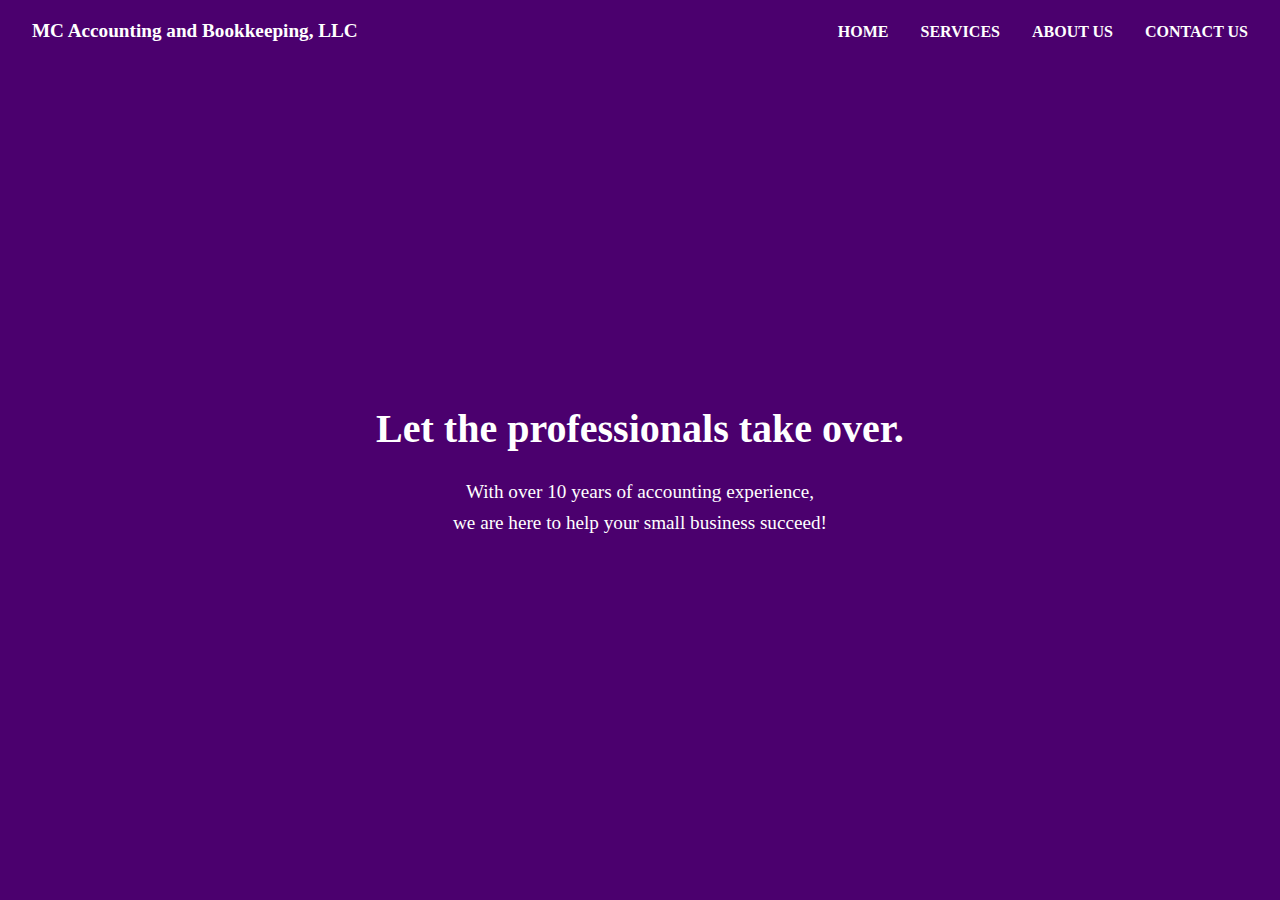
<file: index_ai.html>
<!DOCTYPE html>
<html lang="en">
<head>
  <meta charset="UTF-8">
  <meta name="viewport" content="width=device-width, initial-scale=1.0">
  <title>MC Accounting and Bookkeeping, LLC</title>
  <style>
    /* Reset */
    * {
      margin: 0;
      padding: 0;
      box-sizing: border-box;
    }

    body {
      font-family: Georgia, serif;
      background-color: #4B006E; /* Purple background */
      color: white;
      line-height: 1.6;
      overflow-x: hidden;
    }

    /* Navbar */
    header {
      display: flex;
      justify-content: space-between;
      align-items: center;
      padding: 1rem 2rem;
      background: #4B006E;
      position: sticky;
      top: 0;
      z-index: 1000;
    }

    .logo {
      font-weight: bold;
      font-size: 1.2rem;
    }

    nav ul {
      list-style: none;
      display: flex;
      gap: 2rem;
    }

    nav ul li a {
      text-decoration: none;
      color: white;
      font-weight: bold;
      transition: color 0.3s ease;
    }

    nav ul li a:hover {
      color: #ddd;
    }

    /* Hamburger */
    .hamburger {
      display: none;
      flex-direction: column;
      cursor: pointer;
      gap: 5px;
      z-index: 1101;
    }

    .hamburger span {
      width: 25px;
      height: 3px;
      background: white;
      border-radius: 2px;
      transition: all 0.3s ease;
    }

    /* Animate Hamburger to X */
    .hamburger.open span:nth-child(1) {
      transform: rotate(45deg) translate(5px, 5px);
    }
    .hamburger.open span:nth-child(2) {
      opacity: 0;
    }
    .hamburger.open span:nth-child(3) {
      transform: rotate(-45deg) translate(6px, -6px);
    }

    /* Mobile Menu (slide in) */
    .mobile-nav {
      position: fixed;
      top: 0;
      right: -250px; /* hidden off screen */
      width: 250px;
      height: 100%;
      background: #36004E;
      display: flex;
      flex-direction: column;
      padding: 2rem 1rem;
      transition: right 0.3s ease;
      z-index: 1100;
    }

    .mobile-nav.active {
      right: 0;
    }

    .mobile-nav a {
      text-decoration: none;
      color: white;
      padding: 1rem 0;
      font-weight: bold;
      font-size: 1.1rem;
    }

    .mobile-nav a:hover {
      color: #ddd;
    }

    /* Overlay */
    .overlay {
      position: fixed;
      top: 0;
      left: 0;
      width: 100%;
      height: 100%;
      background: rgba(0, 0, 0, 0.5);
      opacity: 0;
      pointer-events: none;
      transition: opacity 0.3s ease;
      z-index: 1099;
    }

    .overlay.active {
      opacity: 1;
      pointer-events: all;
    }

    /* Hero section */
    .hero {
      min-height: 90vh;
      display: flex;
      flex-direction: column;
      justify-content: center;
      align-items: center;
      text-align: center;
      padding: 2rem;
    }

    .hero h1 {
      font-size: 2.5rem;
      margin-bottom: 1rem;
    }

    .hero p {
      font-size: 1.2rem;
    }

    /* Responsive */
    @media (max-width: 768px) {
      nav ul {
        display: none;
      }
      .hamburger {
        display: flex;
      }
      .hero h1 {
        font-size: 2rem;
      }
      .hero p {
        font-size: 1rem;
      }
    }
  </style>
</head>
<body>

  <header>
    <div class="logo">MC Accounting and Bookkeeping, LLC</div>
    <nav>
      <ul>
        <li><a href="#">HOME</a></li>
        <li><a href="#">SERVICES</a></li>
        <li><a href="#">ABOUT US</a></li>
        <li><a href="#">CONTACT US</a></li>
      </ul>
    </nav>

    <!-- Hamburger Icon -->
    <div class="hamburger" id="hamburger" onclick="toggleMenu()">
      <span></span>
      <span></span>
      <span></span>
    </div>

    <!-- Mobile Nav -->
    <div class="mobile-nav" id="mobileMenu">
      <a href="#">HOME</a>
      <a href="#">SERVICES</a>
      <a href="#">ABOUT US</a>
      <a href="#">CONTACT US</a>
    </div>
  </header>

  <!-- Overlay -->
  <div class="overlay" id="overlay" onclick="toggleMenu()"></div>

  <section class="hero">
    <h1>Let the professionals take over.</h1>
    <p>With over 10 years of accounting experience,<br>
       we are here to help your small business succeed!</p>
  </section>

  <script>
    function toggleMenu() {
      document.getElementById("mobileMenu").classList.toggle("active");
      document.getElementById("hamburger").classList.toggle("open");
      document.getElementById("overlay").classList.toggle("active");
    }
  </script>

</body>
</html>
</file>
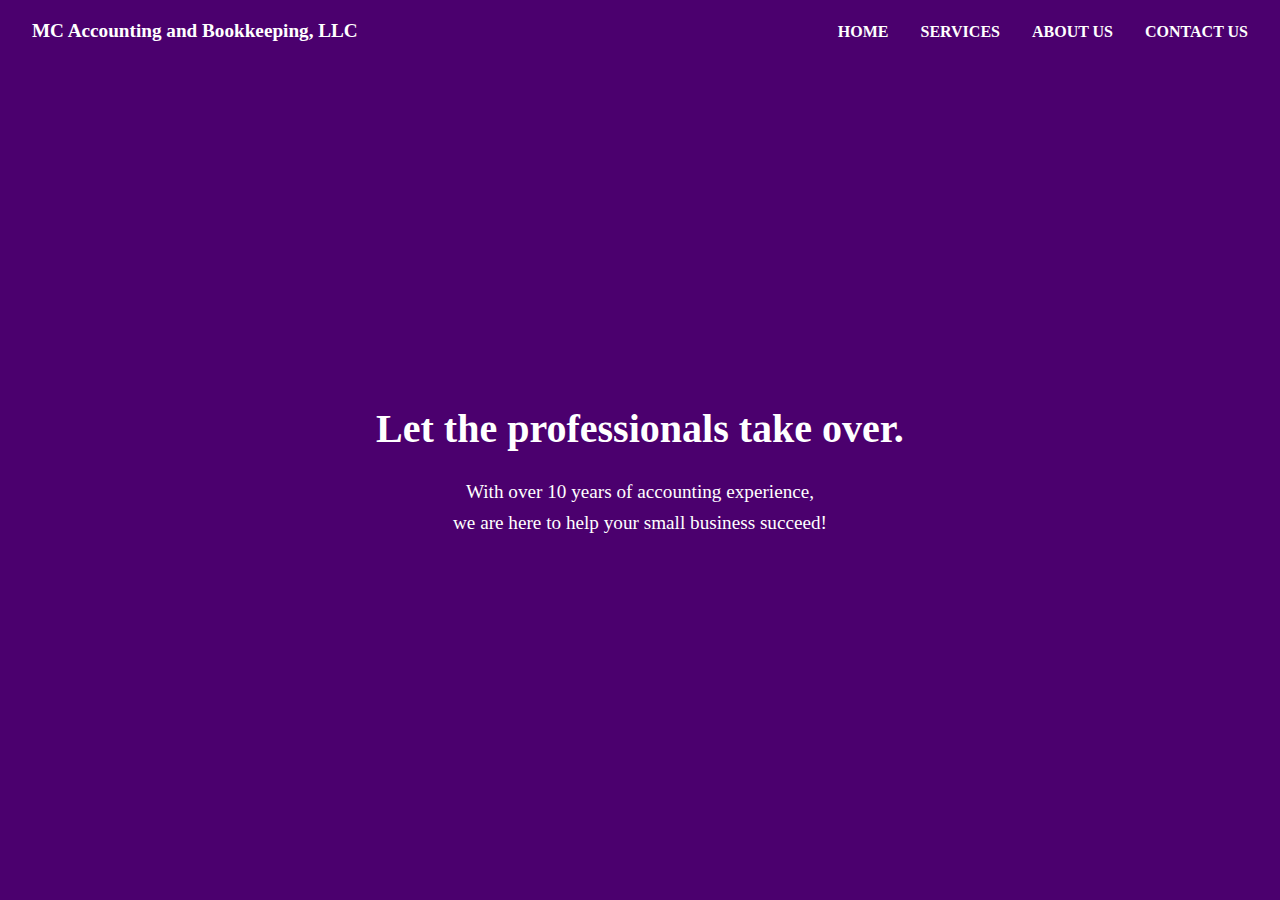
<file: index_ai2.html>
<!DOCTYPE html>
<html lang="en">
<head>
  <meta charset="UTF-8">
  <meta name="viewport" content="width=device-width, initial-scale=1.0">
  <title>MC Accounting and Bookkeeping, LLC</title>
  <style>
    /* Reset */
    * {
      margin: 0;
      padding: 0;
      box-sizing: border-box;
    }

    body {
      font-family: Georgia, serif;
      background-color: #4B006E; /* Purple background */
      color: white;
      line-height: 1.6;
      overflow-x: hidden;
    }

    /* Navbar */
    header {
      display: flex;
      justify-content: space-between;
      align-items: center;
      padding: 1rem 2rem;
      background: #4B006E;
      position: sticky;
      top: 0;
      z-index: 1000;
    }

    .logo {
      font-weight: bold;
      font-size: 1.2rem;
    }

    nav ul {
      list-style: none;
      display: flex;
      gap: 2rem;
    }

    nav ul li a {
      text-decoration: none;
      color: white;
      font-weight: bold;
      transition: color 0.3s ease;
    }

    nav ul li a:hover {
      color: #ddd;
    }

    /* Hamburger */
    .hamburger {
      display: none;
      flex-direction: column;
      cursor: pointer;
      gap: 5px;
      z-index: 1101;
    }

    .hamburger span {
      width: 25px;
      height: 3px;
      background: white;
      border-radius: 2px;
      transition: all 0.3s ease;
    }

    /* Animate Hamburger to X */
    .hamburger.open span:nth-child(1) {
      transform: rotate(45deg) translate(5px, 5px);
    }
    .hamburger.open span:nth-child(2) {
      opacity: 0;
    }
    .hamburger.open span:nth-child(3) {
      transform: rotate(-45deg) translate(6px, -6px);
    }

    /* Mobile Menu (slide in) */
    .mobile-nav {
      position: fixed;
      top: 0;
      right: -250px; /* hidden off screen */
      width: 250px;
      height: 100%;
      background: #36004E;
      display: flex;
      flex-direction: column;
      padding: 2rem 1rem;
      transition: right 0.3s ease;
      z-index: 1100;
    }

    .mobile-nav.active {
      right: 0;
    }

    .mobile-nav a {
      text-decoration: none;
      color: white;
      padding: 1rem 0;
      font-weight: bold;
      font-size: 1.1rem;
    }

    .mobile-nav a:hover {
      color: #ddd;
    }

    /* Overlay */
    .overlay {
      position: fixed;
      top: 0;
      left: 0;
      width: 100%;
      height: 100%;
      background: rgba(0, 0, 0, 0.5);
      opacity: 0;
      pointer-events: none;
      transition: opacity 0.3s ease;
      z-index: 1099;
    }

    .overlay.active {
      opacity: 1;
      pointer-events: all;
    }

    /* Hero section */
    .hero {
      min-height: 90vh;
      display: flex;
      flex-direction: column;
      justify-content: center;
      align-items: center;
      text-align: center;
      padding: 2rem;
    }

    .hero h1 {
      font-size: 2.5rem;
      margin-bottom: 1rem;
    }

    .hero p {
      font-size: 1.2rem;
    }

    /* Responsive */
    @media (max-width: 768px) {
      nav ul {
        display: none;
      }
      .hamburger {
        display: flex;
      }
      .hero h1 {
        font-size: 2rem;
      }
      .hero p {
        font-size: 1rem;
      }
    }

    /* Extra small devices */
    @media (max-width: 290px) {
      .hero h1 {
        font-size: 1.5rem;
      }
      .hero p {
        font-size: 0.9rem;
      }
    }
  </style>
</head>
<body>

  <header>
    <div class="logo">MC Accounting and Bookkeeping, LLC</div>
    <nav>
      <ul>
        <li><a href="#">HOME</a></li>
        <li><a href="#">SERVICES</a></li>
        <li><a href="#">ABOUT US</a></li>
        <li><a href="#">CONTACT US</a></li>
      </ul>
    </nav>

    <!-- Hamburger Icon -->
    <div class="hamburger" id="hamburger" onclick="toggleMenu()">
      <span></span>
      <span></span>
      <span></span>
    </div>

    <!-- Mobile Nav -->
    <div class="mobile-nav" id="mobileMenu">
      <a href="#">HOME</a>
      <a href="#">SERVICES</a>
      <a href="#">ABOUT US</a>
      <a href="#">CONTACT US</a>
    </div>
  </header>

  <!-- Overlay -->
  <div class="overlay" id="overlay" onclick="toggleMenu()"></div>

  <section class="hero">
    <h1>Let the professionals take over.</h1>
    <p>With over 10 years of accounting experience,<br>
       we are here to help your small business succeed!</p>
  </section>

  <script>
    function toggleMenu() {
      document.getElementById("mobileMenu").classList.toggle("active");
      document.getElementById("hamburger").classList.toggle("open");
      document.getElementById("overlay").classList.toggle("active");
    }
  </script>

</body>
</html>
</file>
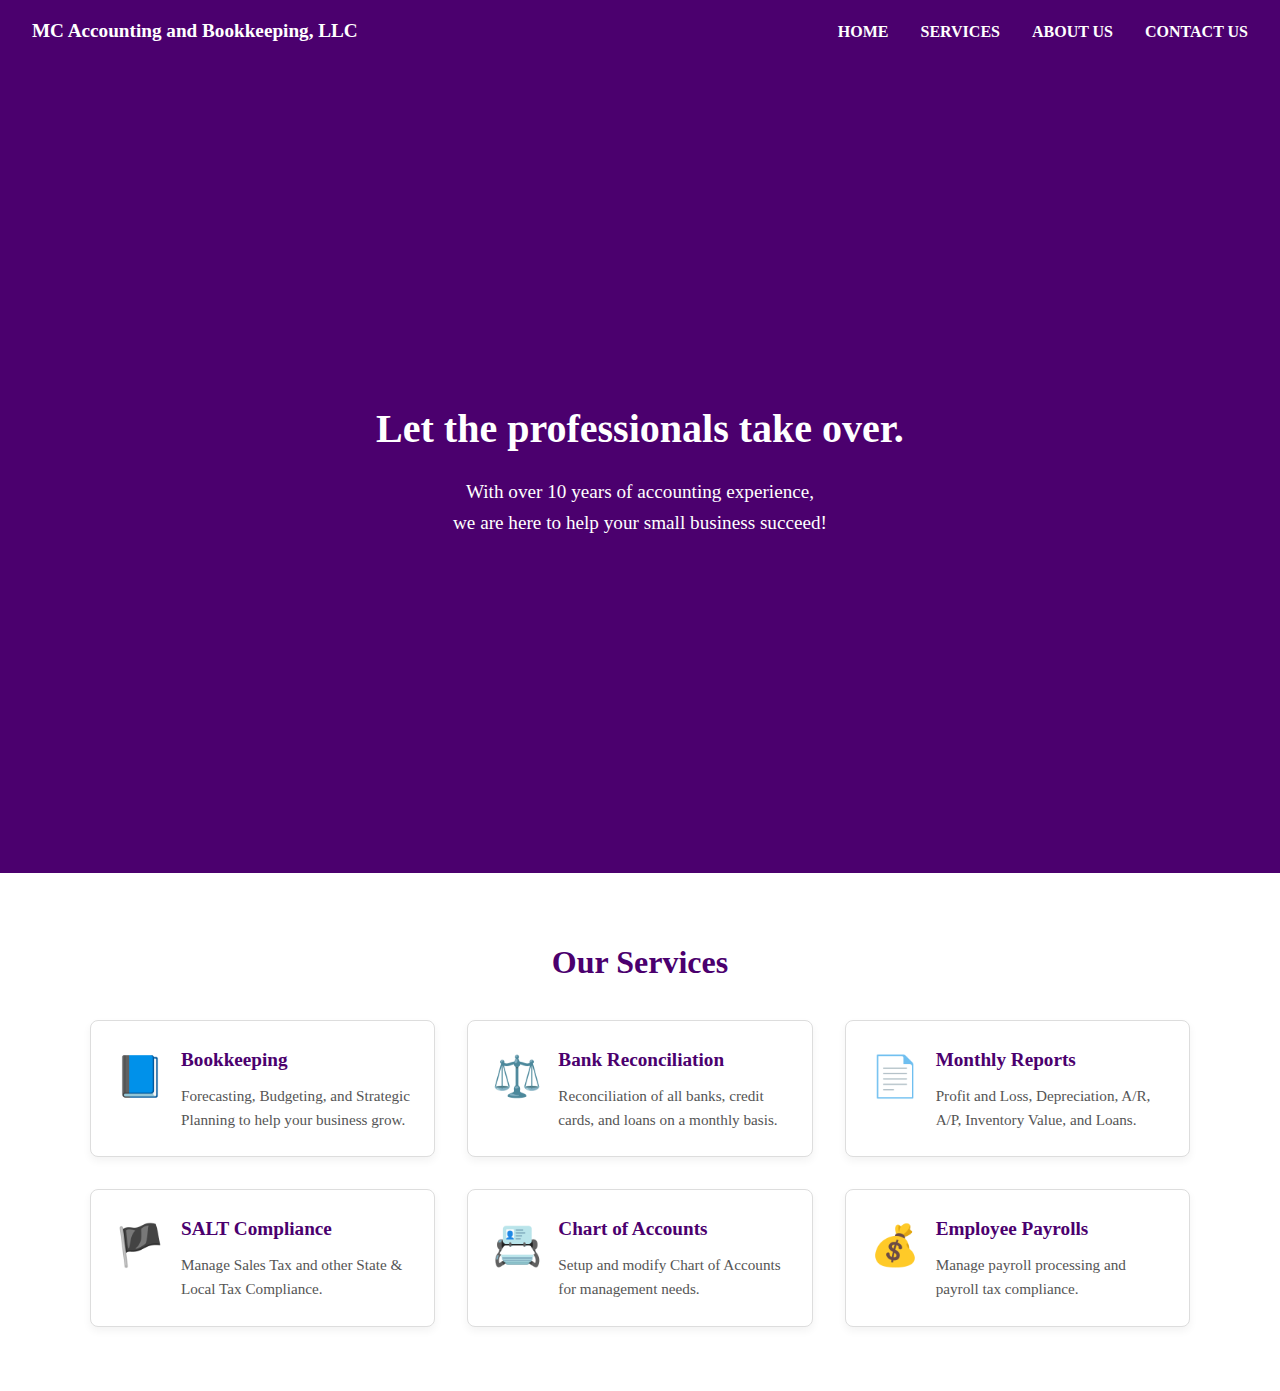
<file: index_ai3.html>
<!DOCTYPE html>
<html lang="en">
<head>
  <meta charset="UTF-8">
  <meta name="viewport" content="width=device-width, initial-scale=1.0">
  <title>MC Accounting and Bookkeeping, LLC</title>
  <style>
    /* Reset */
    * {
      margin: 0;
      padding: 0;
      box-sizing: border-box;
    }

    body {
      font-family: Georgia, serif;
      background-color: #4B006E;
      color: white;
      line-height: 1.6;
    }

    /* Navbar */
    header {
      display: flex;
      justify-content: space-between;
      align-items: center;
      padding: 1rem 2rem;
      background: #4B006E;
      position: sticky;
      top: 0;
      z-index: 1000;
    }

    .logo {
      font-weight: bold;
      font-size: 1.2rem;
    }

    nav ul {
      list-style: none;
      display: flex;
      gap: 2rem;
    }

    nav ul li a {
      text-decoration: none;
      color: white;
      font-weight: bold;
      transition: color 0.3s ease;
    }

    nav ul li a:hover {
      color: #ddd;
    }

    /* Hamburger */
    .hamburger {
      display: none;
      font-size: 1.8rem;
      cursor: pointer;
    }

    /* Mobile menu */
    .mobile-menu {
      position: fixed;
      top: 0;
      right: -250px;
      width: 250px;
      height: 100%;
      background: #4B006E;
      padding-top: 4rem;
      transition: right 0.3s ease;
      z-index: 999;
    }

    .mobile-menu ul {
      list-style: none;
      display: flex;
      flex-direction: column;
      gap: 1.5rem;
      padding-left: 2rem;
    }

    .mobile-menu ul li a {
      text-decoration: none;
      color: white;
      font-size: 1.2rem;
    }

    .mobile-menu.active {
      right: 0;
    }

    /* Hero section */
    .hero {
      min-height: 90vh;
      display: flex;
      flex-direction: column;
      justify-content: center;
      align-items: center;
      text-align: center;
      padding: 2rem;
    }

    .hero h1 {
      font-size: 2.5rem;
      margin-bottom: 1rem;
    }

    .hero p {
      font-size: 1.2rem;
    }

    /* Services */
    .services {
      background: #fff;
      color: #333;
      padding: 4rem 2rem;
      text-align: center;
    }

    .services h2 {
      font-size: 2rem;
      margin-bottom: 2rem;
      color: #4B006E;
    }

    .service-grid {
      display: grid;
      grid-template-columns: repeat(auto-fit, minmax(300px, 1fr));
      gap: 2rem;
      max-width: 1100px;
      margin: 0 auto;
    }

    .service-card {
      background: #fff;
      border: 1px solid #ddd;
      padding: 1.5rem;
      border-radius: 8px;
      display: flex;
      align-items: flex-start;
      gap: 1rem;
      box-shadow: 0 4px 8px rgba(0,0,0,0.05);
      transition: transform 0.3s ease, box-shadow 0.3s ease;
    }

    .service-card:hover {
      transform: translateY(-5px);
      box-shadow: 0 6px 12px rgba(0,0,0,0.15);
    }

    .service-card .icon {
      font-size: 2.5rem;
      color: #4B006E;
      flex-shrink: 0;
    }

    .service-card .text {
      text-align: left;
    }

    .service-card h3 {
      color: #4B006E;
      margin-bottom: 0.5rem;
      font-size: 1.2rem;
    }

    .service-card p {
      font-size: 0.95rem;
      color: #555;
    }

    /* Responsive */
    @media (max-width: 768px) {
      nav ul {
        display: none;
      }
      .hamburger {
        display: block;
      }
      .hero h1 {
        font-size: 2rem;
      }
      .hero p {
        font-size: 1rem;
      }
    }

    @media (max-width: 290px) {
      .hero h1 {
        font-size: 1.5rem;
      }
      .hero p {
        font-size: 0.9rem;
      }
    }
  </style>
</head>
<body>

  <header>
    <div class="logo">MC Accounting and Bookkeeping, LLC</div>
    <nav>
      <ul>
        <li><a href="#">HOME</a></li>
        <li><a href="#services">SERVICES</a></li>
        <li><a href="#">ABOUT US</a></li>
        <li><a href="#">CONTACT US</a></li>
      </ul>
    </nav>
    <div class="hamburger" onclick="toggleMenu()">☰</div>
  </header>

  <!-- Mobile Menu -->
  <div class="mobile-menu" id="mobileMenu">
    <ul>
      <li><a href="#">HOME</a></li>
      <li><a href="#services">SERVICES</a></li>
      <li><a href="#">ABOUT US</a></li>
      <li><a href="#">CONTACT US</a></li>
    </ul>
  </div>

  <!-- Hero -->
  <section class="hero">
    <h1>Let the professionals take over.</h1>
    <p>With over 10 years of accounting experience,<br>
       we are here to help your small business succeed!</p>
  </section>

  <!-- Services -->
  <section class="services" id="services">
    <h2>Our Services</h2>
    <div class="service-grid">

      <div class="service-card">
        <div class="icon">📘</div>
        <div class="text">
          <h3>Bookkeeping</h3>
          <p>Forecasting, Budgeting, and Strategic Planning to help your business grow.</p>
        </div>
      </div>

      <div class="service-card">
        <div class="icon">⚖️</div>
        <div class="text">
          <h3>Bank Reconciliation</h3>
          <p>Reconciliation of all banks, credit cards, and loans on a monthly basis.</p>
        </div>
      </div>

      <div class="service-card">
        <div class="icon">📄</div>
        <div class="text">
          <h3>Monthly Reports</h3>
          <p>Profit and Loss, Depreciation, A/R, A/P, Inventory Value, and Loans.</p>
        </div>
      </div>

      <div class="service-card">
        <div class="icon">🏴</div>
        <div class="text">
          <h3>SALT Compliance</h3>
          <p>Manage Sales Tax and other State & Local Tax Compliance.</p>
        </div>
      </div>

      <div class="service-card">
        <div class="icon">📇</div>
        <div class="text">
          <h3>Chart of Accounts</h3>
          <p>Setup and modify Chart of Accounts for management needs.</p>
        </div>
      </div>

      <div class="service-card">
        <div class="icon">💰</div>
        <div class="text">
          <h3>Employee Payrolls</h3>
          <p>Manage payroll processing and payroll tax compliance.</p>
        </div>
      </div>

    </div>
  </section>

  <script>
    function toggleMenu() {
      document.getElementById("mobileMenu").classList.toggle("active");
    }
  </script>

</body>
</html>
</file>
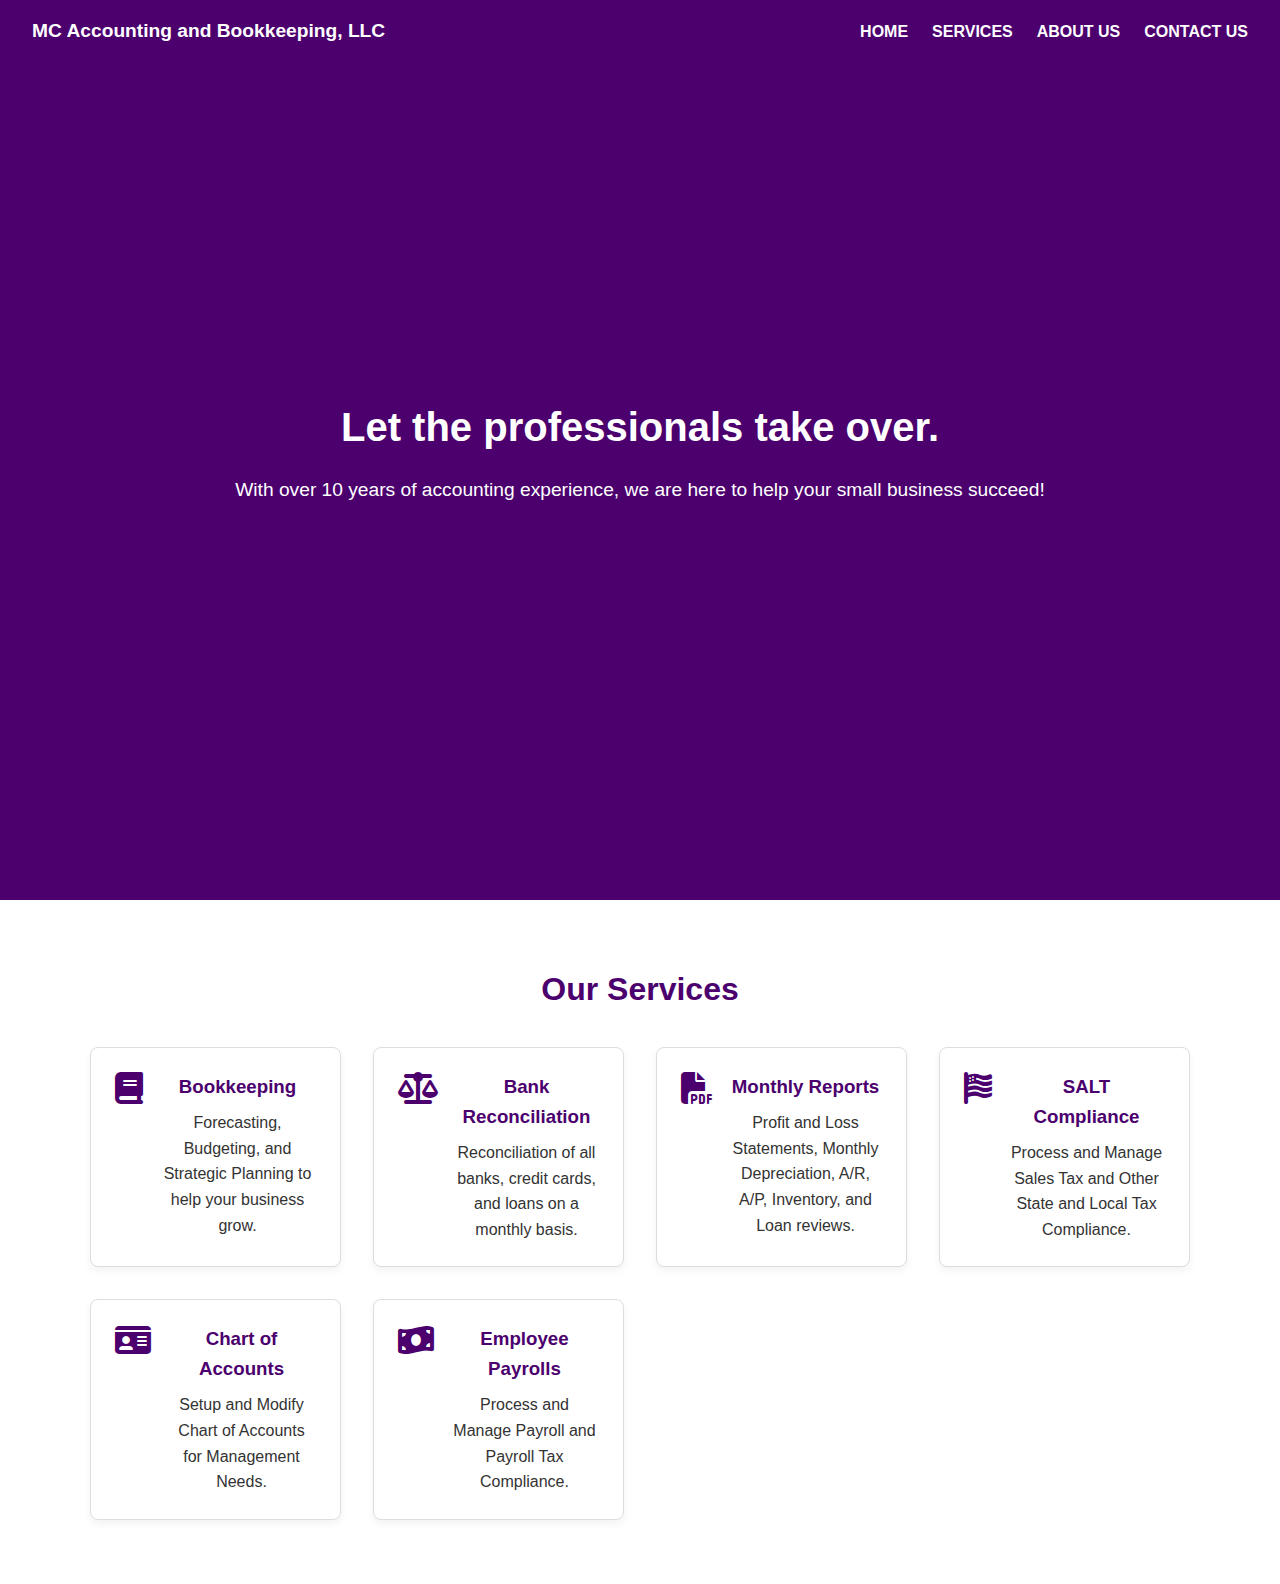
<file: index_ai5.html>
<!DOCTYPE html>
<html lang="en">
<head>
  <meta charset="UTF-8">
  <meta name="viewport" content="width=device-width, initial-scale=1.0">
  <title>MC Accounting and Bookkeeping, LLC</title>
  <style>
    * {
      margin: 0;
      padding: 0;
      box-sizing: border-box;
    }

    body {
      font-family: Arial, sans-serif;
      line-height: 1.6;
    }

    /* Header */
    header {
      background: #4B006E;
      color: white;
      display: flex;
      justify-content: space-between;
      align-items: center;
      padding: 1rem 2rem;
      position: fixed;
      top: 0;
      width: 100%;
      z-index: 1000;
    }

    header h1 {
      font-size: 1.2rem;
    }

    nav ul {
      display: flex;
      list-style: none;
      gap: 1.5rem;
    }

    nav a {
      color: white;
      text-decoration: none;
      font-weight: bold;
    }

    /* Hamburger */
    .hamburger {
      display: none;
      flex-direction: column;
      cursor: pointer;
      gap: 5px;
    }

    .hamburger div {
      width: 25px;
      height: 3px;
      background: white;
    }

    /* Side Menu */
    .side-menu {
      position: fixed;
      top: 0;
      right: -250px;
      width: 250px;
      height: 100%;
      background: #4B006E;
      padding-top: 4rem;
      transition: right 0.3s ease-in-out;
      z-index: 1100;
    }

    .side-menu ul {
      list-style: none;
      padding: 0;
    }

    .side-menu li {
      margin: 1.5rem 0;
      text-align: center;
    }

    .side-menu a {
      color: white;
      text-decoration: none;
      font-size: 1.2rem;
    }

    .side-menu.active {
      right: 0;
    }

    /* Hero Section */
    .hero {
      background: #4B006E;
      color: white;
      height: 100vh;
      display: flex;
      flex-direction: column;
      justify-content: center;
      align-items: center;
      text-align: center;
      padding: 2rem;
    }

    .hero h2 {
      font-size: 2.5rem;
      margin-bottom: 1rem;
    }

    .hero p {
      font-size: 1.2rem;
    }

    /* Services */
    .services {
      background: #fff;
      color: #333;
      padding: 4rem 2rem;
      text-align: center;
      width: 100%;
    }

    .services h2 {
      font-size: 2rem;
      margin-bottom: 2rem;
      color: #4B006E;
    }

    .service-grid {
      display: grid;
      grid-template-columns: repeat(auto-fit, minmax(250px, 1fr));
      gap: 2rem;
      max-width: 1100px;
      margin: 0 auto;
      width: 100%;
    }

    .service-card {
      background: #fff;
      border: 1px solid #ddd;
      padding: 1.5rem;
      border-radius: 8px;
      display: flex;
      align-items: flex-start;
      gap: 1rem;
      box-shadow: 0 4px 8px rgba(0,0,0,0.05);
      transition: transform 0.3s ease, box-shadow 0.3s ease;
      width: 100%;
    }

    .service-card:hover {
      transform: translateY(-5px);
      box-shadow: 0 6px 12px rgba(0,0,0,0.1);
    }

    .service-card i {
      font-size: 2rem;
      color: #4B006E;
      flex-shrink: 0;
      transition: transform 0.3s ease, color 0.3s ease;
    }

    .service-card:hover i {
      color: #8000b3; /* brighter purple */
      transform: scale(1.2);
    }

    .service-card h3 {
      color: #4B006E;
      margin-bottom: 0.5rem;
    }

    /* Responsive */
    @media (max-width: 768px) {
      nav ul {
        display: none;
      }

      .hamburger {
        display: flex;
      }
    }

    @media (max-width: 290px) {
      .hero h2 {
        font-size: 1.5rem;
      }

      .hero p {
        font-size: 1rem;
      }

      .service-grid {
        grid-template-columns: 1fr; /* Force one column under 290px */
      }

      .service-card {
        flex-direction: column;
        align-items: center;
        text-align: center;
      }

      .service-card i {
        margin-bottom: 0.5rem;
      }
    }
  </style>
  <!-- Font Awesome Free CDN -->
  <link rel="stylesheet" href="https://cdnjs.cloudflare.com/ajax/libs/font-awesome/6.5.0/css/all.min.css">
</head>
<body>
  <header>
    <h1>MC Accounting and Bookkeeping, LLC</h1>
    <nav>
      <ul>
        <li><a href="#">HOME</a></li>
        <li><a href="#services">SERVICES</a></li>
        <li><a href="#">ABOUT US</a></li>
        <li><a href="#">CONTACT US</a></li>
      </ul>
    </nav>
    <div class="hamburger" onclick="toggleMenu()">
      <div></div>
      <div></div>
      <div></div>
    </div>
  </header>

  <!-- Side Menu -->
  <div class="side-menu" id="sideMenu">
    <ul>
      <li><a href="#">HOME</a></li>
      <li><a href="#services">SERVICES</a></li>
      <li><a href="#">ABOUT US</a></li>
      <li><a href="#">CONTACT US</a></li>
    </ul>
  </div>

  <!-- Hero -->
  <section class="hero">
    <h2>Let the professionals take over.</h2>
    <p>With over 10 years of accounting experience, we are here to help your small business succeed!</p>
  </section>

  <!-- Services -->
  <section class="services" id="services">
    <h2>Our Services</h2>
    <div class="service-grid">
      <div class="service-card">
        <i class="fas fa-book"></i>
        <div>
          <h3>Bookkeeping</h3>
          <p>Forecasting, Budgeting, and Strategic Planning to help your business grow.</p>
        </div>
      </div>

      <div class="service-card">
        <i class="fas fa-balance-scale"></i>
        <div>
          <h3>Bank Reconciliation</h3>
          <p>Reconciliation of all banks, credit cards, and loans on a monthly basis.</p>
        </div>
      </div>

      <div class="service-card">
        <i class="fas fa-file-pdf"></i>
        <div>
          <h3>Monthly Reports</h3>
          <p>Profit and Loss Statements, Monthly Depreciation, A/R, A/P, Inventory, and Loan reviews.</p>
        </div>
      </div>

      <div class="service-card">
        <i class="fas fa-flag-usa"></i>
        <div>
          <h3>SALT Compliance</h3>
          <p>Process and Manage Sales Tax and Other State and Local Tax Compliance.</p>
        </div>
      </div>

      <div class="service-card">
        <i class="fas fa-id-card"></i>
        <div>
          <h3>Chart of Accounts</h3>
          <p>Setup and Modify Chart of Accounts for Management Needs.</p>
        </div>
      </div>

      <div class="service-card">
        <i class="fas fa-money-bill-wave"></i>
        <div>
          <h3>Employee Payrolls</h3>
          <p>Process and Manage Payroll and Payroll Tax Compliance.</p>
        </div>
      </div>
    </div>
  </section>

  <script>
    function toggleMenu() {
      document.getElementById('sideMenu').classList.toggle('active');
    }
  </script>
</body>
</html>
</file>
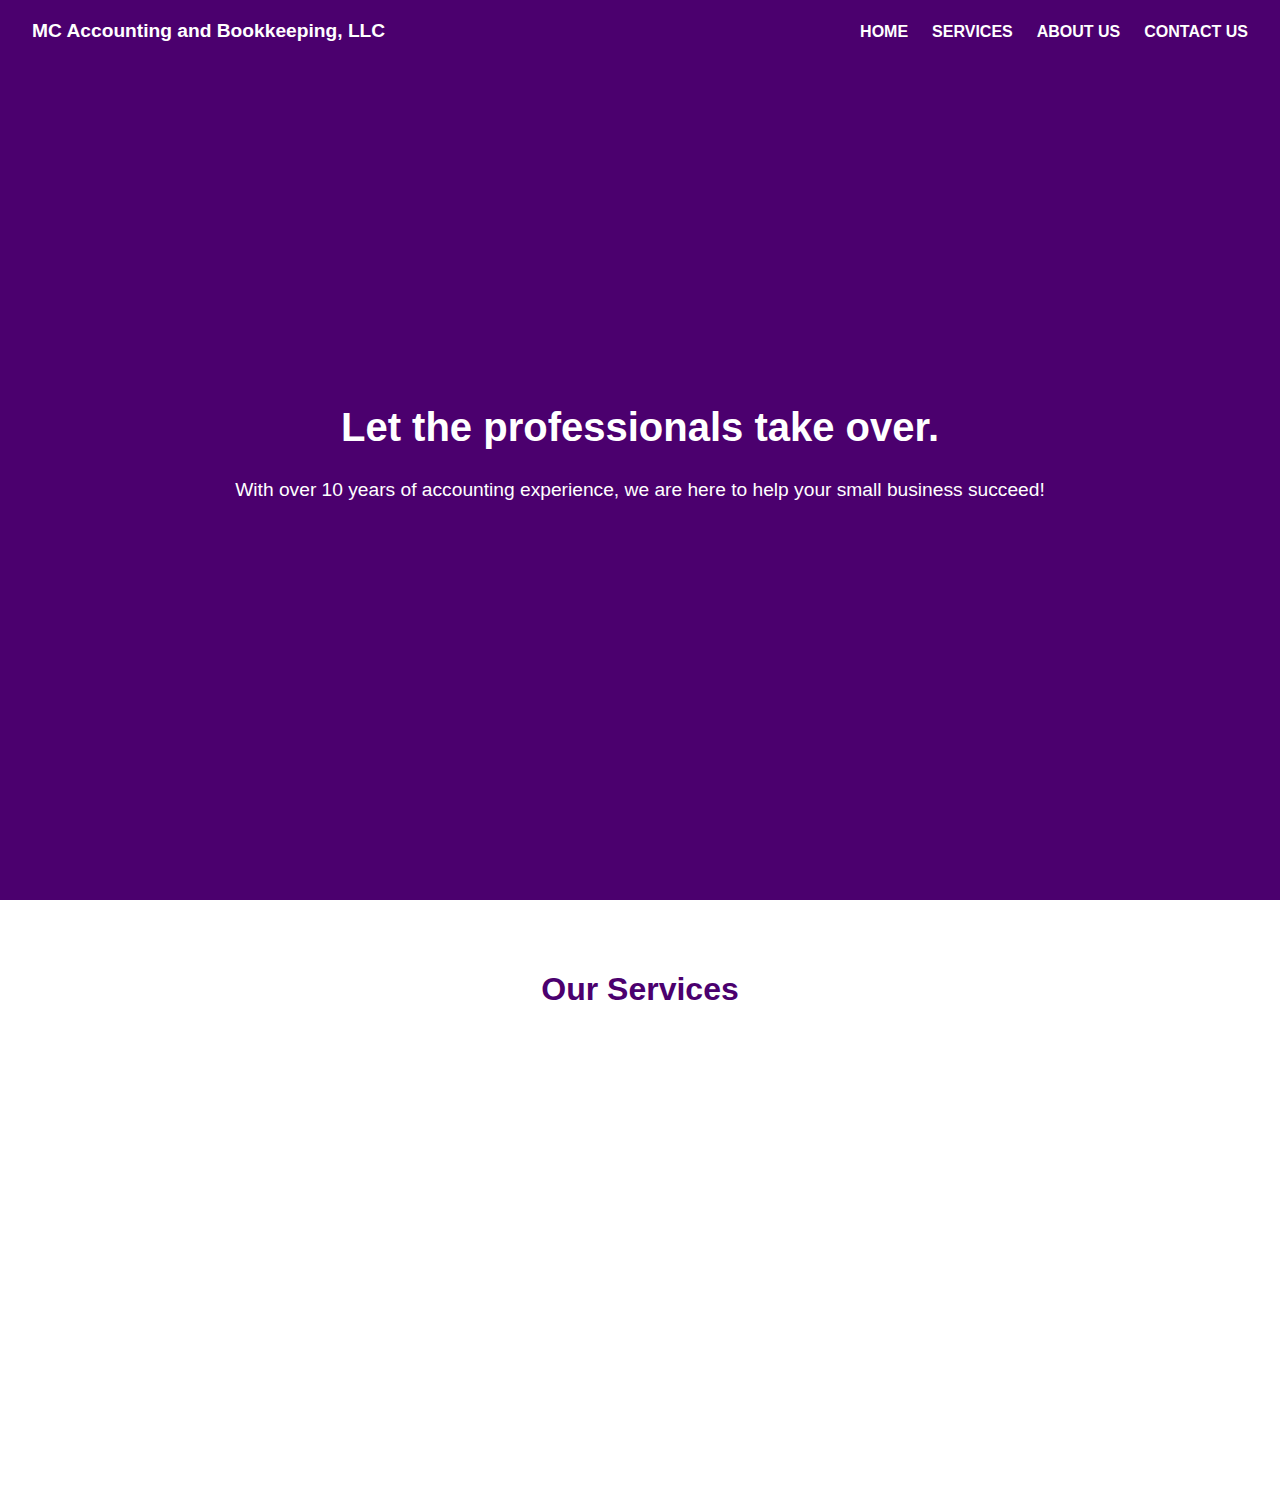
<file: index_ai6.html>
<!DOCTYPE html>
<html lang="en">
<head>
  <meta charset="UTF-8">
  <meta name="viewport" content="width=device-width, initial-scale=1.0">
  <title>MC Accounting and Bookkeeping, LLC</title>
  <style>
    * {
      margin: 0;
      padding: 0;
      box-sizing: border-box;
    }

    body {
      font-family: Arial, sans-serif;
      line-height: 1.6;
    }

    /* Header */
    header {
      background: #4B006E;
      color: white;
      display: flex;
      justify-content: space-between;
      align-items: center;
      padding: 1rem 2rem;
      position: fixed;
      top: 0;
      width: 100%;
      z-index: 1000;
    }

    header h1 {
      font-size: 1.2rem;
    }

    nav ul {
      display: flex;
      list-style: none;
      gap: 1.5rem;
    }

    nav a {
      color: white;
      text-decoration: none;
      font-weight: bold;
    }

    /* Hamburger */
    .hamburger {
      display: none;
      flex-direction: column;
      cursor: pointer;
      gap: 5px;
    }

    .hamburger div {
      width: 25px;
      height: 3px;
      background: white;
    }

    /* Side Menu */
    .side-menu {
      position: fixed;
      top: 0;
      right: -250px;
      width: 250px;
      height: 100%;
      background: #4B006E;
      padding-top: 4rem;
      transition: right 0.3s ease-in-out;
      z-index: 1100;
    }

    .side-menu ul {
      list-style: none;
      padding: 0;
    }

    .side-menu li {
      margin: 1.5rem 0;
      text-align: center;
    }

    .side-menu a {
      color: white;
      text-decoration: none;
      font-size: 1.2rem;
    }

    .side-menu.active {
      right: 0;
    }

    /* Hero Section */
    .hero {
      background: #4B006E;
      color: white;
      height: 100vh;
      display: flex;
      flex-direction: column;
      justify-content: center;
      align-items: center;
      text-align: center;
      padding: 2rem;
    }

    .hero h2 {
      font-size: 2.5rem;
      margin-bottom: 1rem;
    }

    .hero p {
      font-size: 1.2rem;
    }

    /* Services */
    .services {
      background: #fff;
      color: #333;
      padding: 4rem 2rem;
      text-align: center;
      width: 100%;
    }

    .services h2 {
      font-size: 2rem;
      margin-bottom: 2rem;
      color: #4B006E;
    }

    .service-grid {
      display: grid;
      grid-template-columns: repeat(auto-fit, minmax(300px, 1fr));
      gap: 2rem;
      max-width: 1100px;
      margin: 0 auto;
      width: 100%;
    }

    .service-card {
      background: #fff;
      border: 1px solid #ddd;
      padding: 1.5rem;
      border-radius: 8px;
      display: flex;
      align-items: center;
      gap: 1.5rem;
      box-shadow: 0 4px 8px rgba(0,0,0,0.05);
      transition: transform 0.3s ease, box-shadow 0.3s ease;
      width: 100%;
      opacity: 0;
      transform: translateY(30px);
      transition: all 0.6s ease;
    }

    .service-card.visible {
      opacity: 1;
      transform: translateY(0);
    }

    .service-card:hover {
      transform: translateY(-5px);
      box-shadow: 0 6px 12px rgba(0,0,0,0.1);
    }

    .service-card i {
      font-size: 3rem;
      color: #4B006E;
      flex-shrink: 0;
      min-width: 60px;
      text-align: center;
      transition: transform 0.3s ease, color 0.3s ease;
    }

    .service-card:hover i {
      color: #8000b3;
      transform: scale(1.2);
    }

    .service-card h3 {
      color: #4B006E;
      margin-bottom: 0.5rem;
    }

    /* Responsive */
    @media (max-width: 768px) {
      nav ul {
        display: none;
      }

      .hamburger {
        display: flex;
      }
    }

    @media (max-width: 290px) {
      .hero h2 {
        font-size: 1.5rem;
      }

      .hero p {
        font-size: 1rem;
      }

      .service-grid {
        grid-template-columns: 1fr;
      }

      .service-card {
        flex-direction: column;
        align-items: center;
        text-align: center;
      }

      .service-card i {
        margin-bottom: 0.5rem;
      }
    }
  </style>
  <!-- Font Awesome Free CDN -->
  <link rel="stylesheet" href="https://cdnjs.cloudflare.com/ajax/libs/font-awesome/6.5.0/css/all.min.css">
</head>
<body>
  <header>
    <h1>MC Accounting and Bookkeeping, LLC</h1>
    <nav>
      <ul>
        <li><a href="#">HOME</a></li>
        <li><a href="#services">SERVICES</a></li>
        <li><a href="#">ABOUT US</a></li>
        <li><a href="#">CONTACT US</a></li>
      </ul>
    </nav>
    <div class="hamburger" onclick="toggleMenu()">
      <div></div>
      <div></div>
      <div></div>
    </div>
  </header>

  <!-- Side Menu -->
  <div class="side-menu" id="sideMenu">
    <ul>
      <li><a href="#">HOME</a></li>
      <li><a href="#services">SERVICES</a></li>
      <li><a href="#">ABOUT US</a></li>
      <li><a href="#">CONTACT US</a></li>
    </ul>
  </div>

  <!-- Hero -->
  <section class="hero">
    <h2>Let the professionals take over.</h2>
    <p>With over 10 years of accounting experience, we are here to help your small business succeed!</p>
  </section>

  <!-- Services -->
  <section class="services" id="services">
    <h2>Our Services</h2>
    <div class="service-grid">
      <div class="service-card">
        <i class="fas fa-book"></i>
        <div>
          <h3>Bookkeeping</h3>
          <p>Forecasting, Budgeting, and Strategic Planning to help your business grow.</p>
        </div>
      </div>

      <div class="service-card">
        <i class="fas fa-balance-scale"></i>
        <div>
          <h3>Bank Reconciliation</h3>
          <p>Reconciliation of all banks, credit cards, and loans on a monthly basis.</p>
        </div>
      </div>

      <div class="service-card">
        <i class="fas fa-file-pdf"></i>
        <div>
          <h3>Monthly Reports</h3>
          <p>Profit and Loss Statements, Monthly Depreciation, A/R, A/P, Inventory, and Loan reviews.</p>
        </div>
      </div>

      <div class="service-card">
        <i class="fas fa-flag-usa"></i>
        <div>
          <h3>SALT Compliance</h3>
          <p>Process and Manage Sales Tax and Other State and Local Tax Compliance.</p>
        </div>
      </div>

      <div class="service-card">
        <i class="fas fa-id-card"></i>
        <div>
          <h3>Chart of Accounts</h3>
          <p>Setup and Modify Chart of Accounts for Management Needs.</p>
        </div>
      </div>

      <div class="service-card">
        <i class="fas fa-money-bill-wave"></i>
        <div>
          <h3>Employee Payrolls</h3>
          <p>Process and Manage Payroll and Payroll Tax Compliance.</p>
        </div>
      </div>
    </div>
  </section>

  <script>
    function toggleMenu() {
      document.getElementById('sideMenu').classList.toggle('active');
    }

    // Scroll reveal effect
    const serviceCards = document.querySelectorAll('.service-card');

    const observer = new IntersectionObserver(entries => {
      entries.forEach(entry => {
        if (entry.isIntersecting) {
          entry.target.classList.add('visible');
          observer.unobserve(entry.target); // reveal once
        }
      });
    }, { threshold: 0.2 });

    serviceCards.forEach(card => {
      observer.observe(card);
    });
  </script>
</body>
</html>
</file>
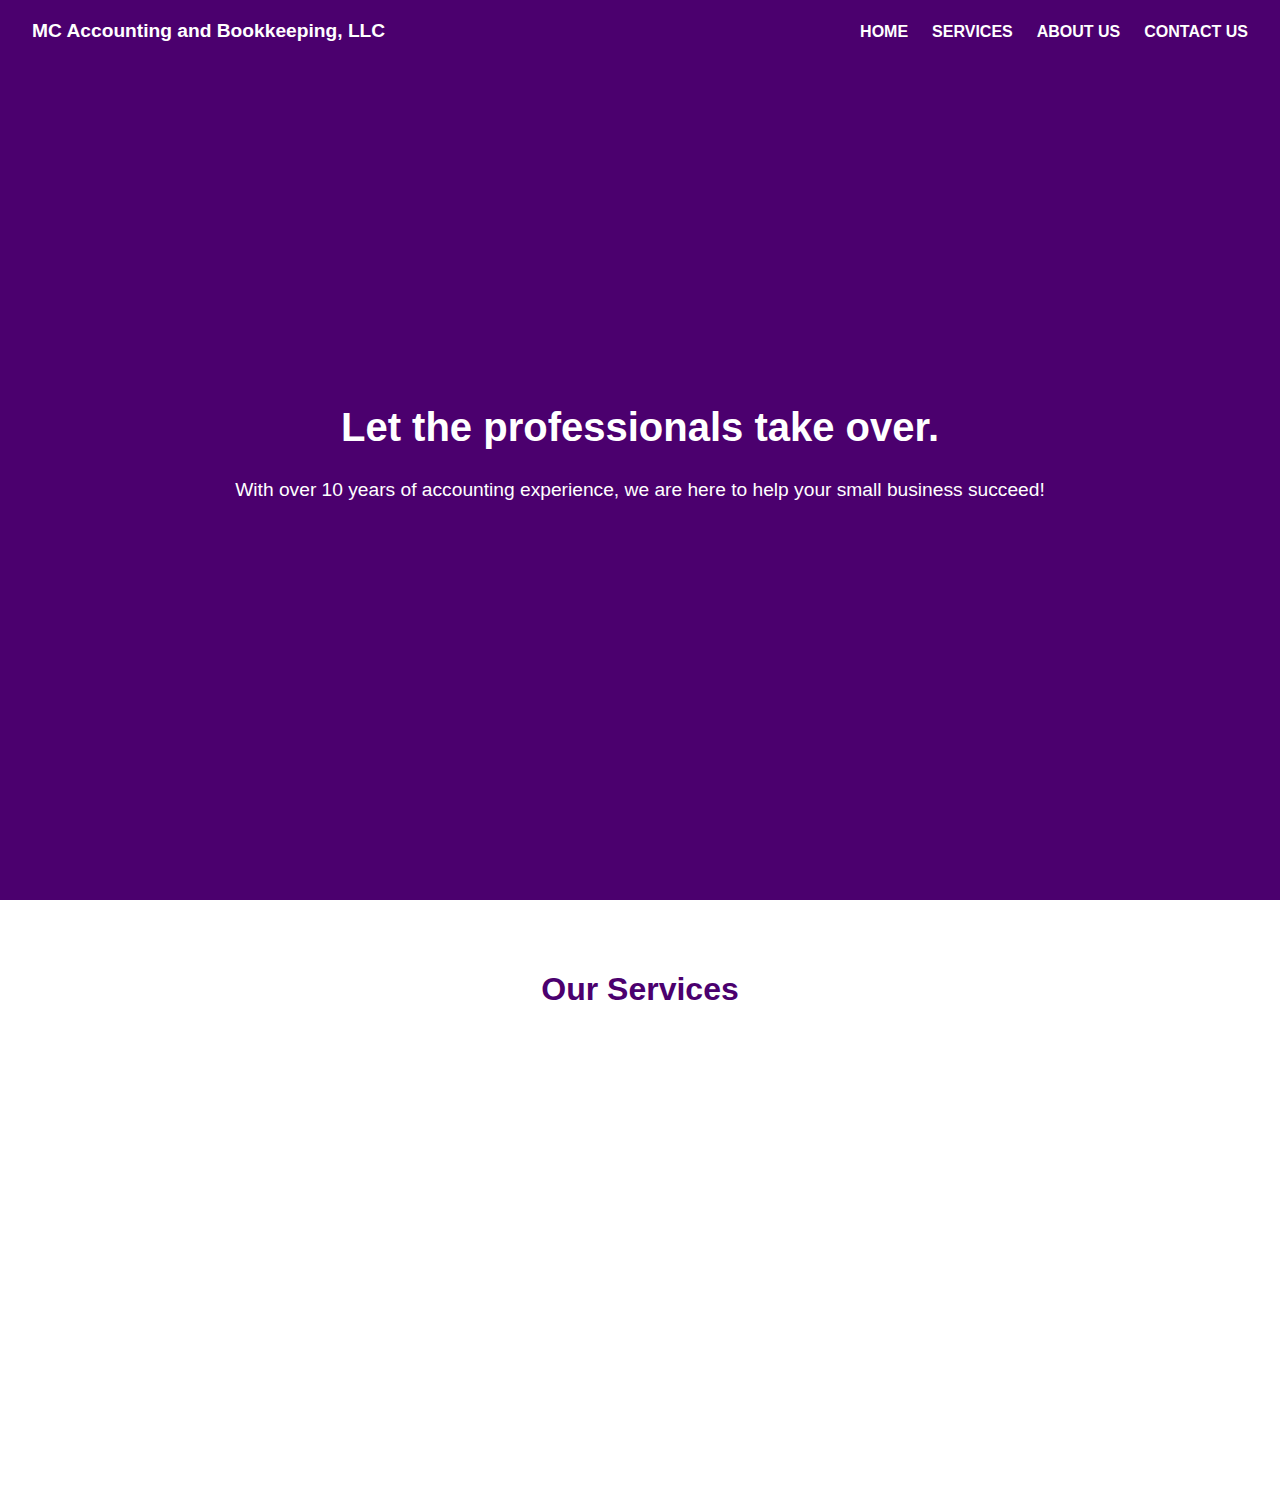
<file: index_ai7.html>
<!DOCTYPE html>
<html lang="en">
<head>
  <meta charset="UTF-8">
  <meta name="viewport" content="width=device-width, initial-scale=1.0">
  <title>MC Accounting and Bookkeeping, LLC</title>
  <style>
    * {
      margin: 0;
      padding: 0;
      box-sizing: border-box;
    }

    html, body {
      margin: 0;
      padding: 0;
      width: 100%;
      overflow-x: hidden; /* ✅ Prevent side white line */
    }

    body {
      font-family: Arial, sans-serif;
      line-height: 1.6;
    }

    /* Header */
    header {
      background: #4B006E;
      color: white;
      display: flex;
      justify-content: space-between;
      align-items: center;
      padding: 1rem 2rem;
      position: fixed;
      top: 0;
      width: 100%;
      z-index: 1000;
    }

    header h1 {
      font-size: 1.2rem;
    }

    nav ul {
      display: flex;
      list-style: none;
      gap: 1.5rem;
    }

    nav a {
      color: white;
      text-decoration: none;
      font-weight: bold;
    }

    /* Hamburger */
    .hamburger {
      display: none;
      flex-direction: column;
      cursor: pointer;
      gap: 5px;
    }

    .hamburger div {
      width: 25px;
      height: 3px;
      background: white;
    }

    /* Side Menu */
    .side-menu {
      position: fixed;
      top: 0;
      right: -250px;
      width: 250px;
      height: 100%;
      background: #4B006E;
      padding-top: 4rem;
      transition: right 0.3s ease-in-out;
      z-index: 1100;
    }

    .side-menu ul {
      list-style: none;
      padding: 0;
    }

    .side-menu li {
      margin: 1.5rem 0;
      text-align: center;
    }

    .side-menu a {
      color: white;
      text-decoration: none;
      font-size: 1.2rem;
    }

    .side-menu.active {
      right: 0;
    }

    /* Hero Section */
    .hero {
      background: #4B006E;
      color: white;
      height: 100vh;
      display: flex;
      flex-direction: column;
      justify-content: center;
      align-items: center;
      text-align: center;
      padding: 2rem;
      width: 100vw; /* ✅ Force full screen width */
      box-sizing: border-box;
    }

    .hero h2 {
      font-size: 2.5rem;
      margin-bottom: 1rem;
    }

    .hero p {
      font-size: 1.2rem;
    }

    /* Services */
    .services {
      background: #fff;
      color: #333;
      padding: 4rem 2rem;
      text-align: center;
      width: 100%;
    }

    .services h2 {
      font-size: 2rem;
      margin-bottom: 2rem;
      color: #4B006E;
    }

    .service-grid {
      display: grid;
      grid-template-columns: repeat(auto-fit, minmax(300px, 1fr));
      gap: 2rem;
      max-width: 1100px;
      margin: 0 auto;
      width: 100%;
    }

    .service-card {
      background: #fff;
      border: 1px solid #ddd;
      padding: 1.5rem;
      border-radius: 8px;
      display: flex;
      align-items: center;
      gap: 1.5rem;
      box-shadow: 0 4px 8px rgba(0,0,0,0.05);
      transition: transform 0.3s ease, box-shadow 0.3s ease;
      width: 100%;
      opacity: 0;
      transform: translateY(30px);
      transition: all 0.6s ease;
    }

    .service-card.visible {
      opacity: 1;
      transform: translateY(0);
    }

    .service-card:hover {
      transform: translateY(-5px);
      box-shadow: 0 6px 12px rgba(0,0,0,0.1);
    }

    .service-card i {
      font-size: 3rem;
      color: #4B006E;
      flex-shrink: 0;
      min-width: 60px;
      text-align: center;
      transition: transform 0.3s ease, color 0.3s ease;
    }

    .service-card:hover i {
      color: #8000b3;
      transform: scale(1.2);
    }

    .service-card h3 {
      color: #4B006E;
      margin-bottom: 0.5rem;
    }

    /* Responsive */
    @media (max-width: 768px) {
      nav ul {
        display: none;
      }

      .hamburger {
        display: flex;
      }
    }

    @media (max-width: 290px) {
      .hero h2 {
        font-size: 1.5rem;
      }

      .hero p {
        font-size: 1rem;
      }

      .service-grid {
        grid-template-columns: 1fr;
      }

      .service-card {
        flex-direction: column;
        align-items: center;
        text-align: center;
      }

      .service-card i {
        margin-bottom: 0.5rem;
      }
    }
  </style>
  <!-- Font Awesome Free CDN -->
  <link rel="stylesheet" href="https://cdnjs.cloudflare.com/ajax/libs/font-awesome/6.5.0/css/all.min.css">
</head>
<body>
  <header>
    <h1>MC Accounting and Bookkeeping, LLC</h1>
    <nav>
      <ul>
        <li><a href="#">HOME</a></li>
        <li><a href="#services">SERVICES</a></li>
        <li><a href="#">ABOUT US</a></li>
        <li><a href="#">CONTACT US</a></li>
      </ul>
    </nav>
    <div class="hamburger" onclick="toggleMenu()">
      <div></div>
      <div></div>
      <div></div>
    </div>
  </header>

  <!-- Side Menu -->
  <div class="side-menu" id="sideMenu">
    <ul>
      <li><a href="#">HOME</a></li>
      <li><a href="#services">SERVICES</a></li>
      <li><a href="#">ABOUT US</a></li>
      <li><a href="#">CONTACT US</a></li>
    </ul>
  </div>

  <!-- Hero -->
  <section class="hero">
    <h2>Let the professionals take over.</h2>
    <p>With over 10 years of accounting experience, we are here to help your small business succeed!</p>
  </section>

  <!-- Services -->
  <section class="services" id="services">
    <h2>Our Services</h2>
    <div class="service-grid">
      <div class="service-card">
        <i class="fas fa-book"></i>
        <div>
          <h3>Bookkeeping</h3>
          <p>Forecasting, Budgeting, and Strategic Planning to help your business grow.</p>
        </div>
      </div>

      <div class="service-card">
        <i class="fas fa-balance-scale"></i>
        <div>
          <h3>Bank Reconciliation</h3>
          <p>Reconciliation of all banks, credit cards, and loans on a monthly basis.</p>
        </div>
      </div>

      <div class="service-card">
        <i class="fas fa-file-pdf"></i>
        <div>
          <h3>Monthly Reports</h3>
          <p>Profit and Loss Statements, Monthly Depreciation, A/R, A/P, Inventory, and Loan reviews.</p>
        </div>
      </div>

      <div class="service-card">
        <i class="fas fa-flag-usa"></i>
        <div>
          <h3>SALT Compliance</h3>
          <p>Process and Manage Sales Tax and Other State and Local Tax Compliance.</p>
        </div>
      </div>

      <div class="service-card">
        <i class="fas fa-id-card"></i>
        <div>
          <h3>Chart of Accounts</h3>
          <p>Setup and Modify Chart of Accounts for Management Needs.</p>
        </div>
      </div>

      <div class="service-card">
        <i class="fas fa-money-bill-wave"></i>
        <div>
          <h3>Employee Payrolls</h3>
          <p>Process and Manage Payroll and Payroll Tax Compliance.</p>
        </div>
      </div>
    </div>
  </section>

  <script>
    function toggleMenu() {
      document.getElementById('sideMenu').classList.toggle('active');
    }

    // Scroll reveal effect
    const serviceCards = document.querySelectorAll('.service-card');

    const observer = new IntersectionObserver(entries => {
      entries.forEach(entry => {
        if (entry.isIntersecting) {
          entry.target.classList.add('visible');
          observer.unobserve(entry.target); // reveal once
        }
      });
    }, { threshold: 0.2 });

    serviceCards.forEach(card => {
      observer.observe(card);
    });
  </script>
</body>
</html>
</file>
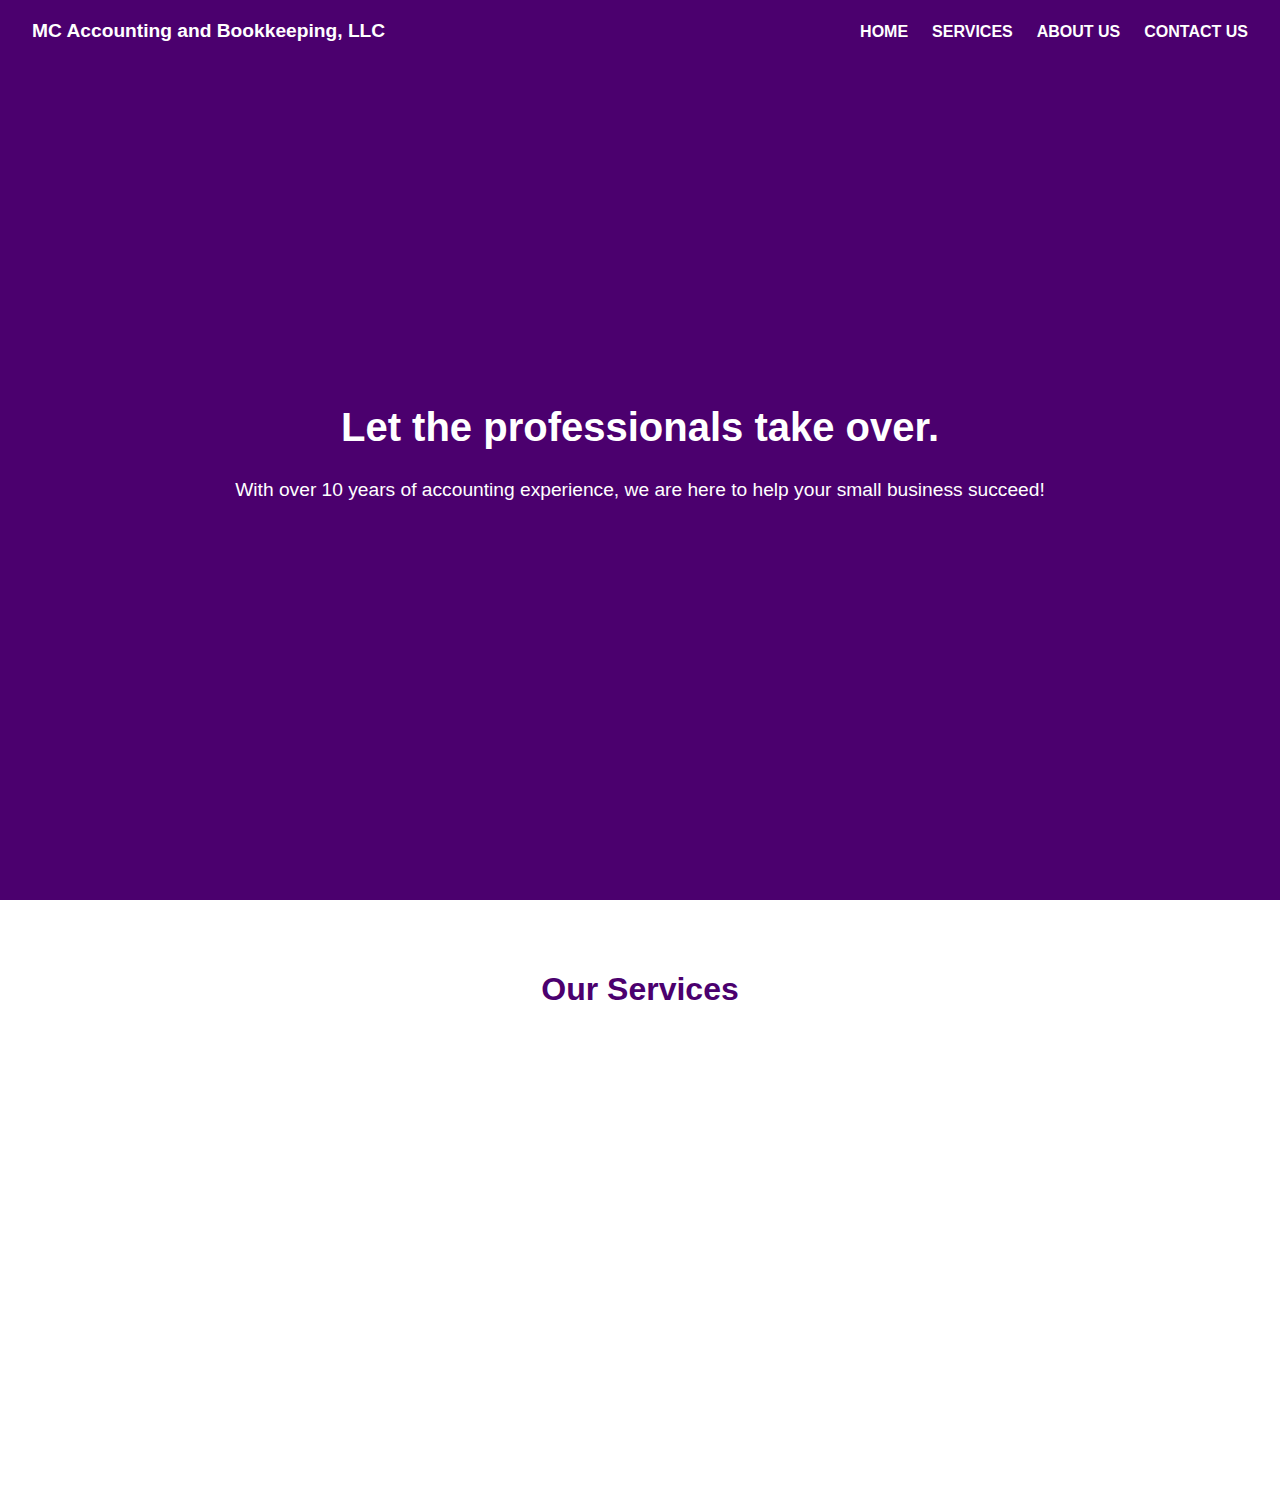
<file: index_ai8.html>
<!DOCTYPE html>
<html lang="en">
<head>
  <meta charset="UTF-8">
  <meta name="viewport" content="width=device-width, initial-scale=1.0">
  <title>MC Accounting and Bookkeeping, LLC</title>
  <style>
    * {
      margin: 0;
      padding: 0;
      box-sizing: border-box;
    }

    html, body {
      margin: 0;
      padding: 0;
      width: 100%;
      overflow-x: hidden;
    }

    body {
      font-family: Arial, sans-serif;
      line-height: 1.6;
    }

    /* Header */
    header {
      background: #4B006E;
      color: white;
      display: flex;
      justify-content: space-between;
      align-items: center;
      padding: 1rem 2rem;
      position: fixed;
      top: 0;
      width: 100%;
      z-index: 1000;
    }

    header h1 {
      font-size: 1.2rem;
    }

    nav ul {
      display: flex;
      list-style: none;
      gap: 1.5rem;
    }

    nav a {
      color: white;
      text-decoration: none;
      font-weight: bold;
    }

    /* Hamburger */
    .hamburger {
      display: none;
      flex-direction: column;
      cursor: pointer;
      gap: 5px;
    }

    .hamburger div {
      width: 25px;
      height: 3px;
      background: white;
    }

    /* Side Menu */
    .side-menu {
      position: fixed;
      top: 0;
      right: -250px;
      width: 250px;
      height: 100%;
      background: #4B006E;
      padding-top: 4rem;
      transition: right 0.3s ease-in-out;
      z-index: 1100;
    }

    .side-menu ul {
      list-style: none;
      padding: 0;
    }

    .side-menu li {
      margin: 1.5rem 0;
      text-align: center;
    }

    .side-menu a {
      color: white;
      text-decoration: none;
      font-size: 1.2rem;
    }

    .side-menu.active {
      right: 0;
    }

    /* Hero Section */
    .hero {
      background: #4B006E;
      color: white;
      height: 100vh;
      display: flex;
      flex-direction: column;
      justify-content: center;
      align-items: center;
      text-align: center;
      padding: 2rem;
      width: 100vw;
      box-sizing: border-box;
    }

    .hero h2 {
      font-size: 2.5rem;
      margin-bottom: 1rem;
    }

    .hero p {
      font-size: 1.2rem;
    }

    /* Services */
    .services {
      background: #fff;
      color: #333;
      padding: 4rem 2rem;
      text-align: center;
      width: 100%;
    }

    .services h2 {
      font-size: 2rem;
      margin-bottom: 2rem;
      color: #4B006E;
    }

    .service-grid {
      display: grid;
      gap: 2rem;
      max-width: 1100px;
      margin: 0 auto;
      width: 100%;
    }

    /* ✅ Desktop: 3 per row */
    @media (min-width: 769px) {
      .service-grid {
        grid-template-columns: repeat(3, 1fr);
      }
      .service-card i {
        font-size: 4rem; /* Bigger icons for desktop */
      }
    }

    /* ✅ Tablet/phone: auto fit */
    @media (max-width: 768px) {
      nav ul {
        display: none; /* hide desktop nav */
      }
      .hamburger {
        display: flex; /* show hamburger */
      }
      .service-grid {
        grid-template-columns: repeat(auto-fit, minmax(250px, 1fr));
      }
    }

    /* ✅ Very small screens < 330px: single column */
    @media (max-width: 330px) {
      .service-grid {
        grid-template-columns: 1fr;
      }
    }

    .service-card {
      background: #fff;
      border: 1px solid #ddd;
      padding: 1.5rem;
      border-radius: 8px;
      display: flex;
      align-items: center;
      gap: 1.5rem;
      box-shadow: 0 4px 8px rgba(0,0,0,0.05);
      transition: transform 0.3s ease, box-shadow 0.3s ease;
      width: 100%;
      max-width: 100%;
      opacity: 0;
      transform: translateY(30px);
      transition: all 0.6s ease;
    }

    .service-card.visible {
      opacity: 1;
      transform: translateY(0);
    }

    .service-card:hover {
      transform: translateY(-5px);
      box-shadow: 0 6px 12px rgba(0,0,0,0.1);
    }

    .service-card i {
      font-size: 3rem;
      color: #4B006E;
      flex-shrink: 0;
      min-width: 60px;
      text-align: center;
      transition: transform 0.3s ease, color 0.3s ease;
    }

    .service-card:hover i {
      color: #8000b3;
      transform: scale(1.2);
    }

    .service-card h3 {
      color: #4B006E;
      margin-bottom: 0.5rem;
    }

    /* Responsive text for hero */
    @media (max-width: 290px) {
      .hero h2 {
        font-size: 1.5rem;
      }
      .hero p {
        font-size: 1rem;
      }
      .service-card {
        flex-direction: column;
        align-items: center;
        text-align: center;
      }
      .service-card i {
        margin-bottom: 0.5rem;
      }
    }
  </style>
  <!-- Font Awesome Free CDN -->
  <link rel="stylesheet" href="https://cdnjs.cloudflare.com/ajax/libs/font-awesome/6.5.0/css/all.min.css">
</head>
<body>
  <header>
    <h1>MC Accounting and Bookkeeping, LLC</h1>
    <nav>
      <ul>
        <li><a href="#">HOME</a></li>
        <li><a href="#services">SERVICES</a></li>
        <li><a href="#">ABOUT US</a></li>
        <li><a href="#">CONTACT US</a></li>
      </ul>
    </nav>
    <div class="hamburger" onclick="toggleMenu()">
      <div></div>
      <div></div>
      <div></div>
    </div>
  </header>

  <!-- Side Menu -->
  <div class="side-menu" id="sideMenu">
    <ul>
      <li><a href="#">HOME</a></li>
      <li><a href="#services">SERVICES</a></li>
      <li><a href="#">ABOUT US</a></li>
      <li><a href="#">CONTACT US</a></li>
    </ul>
  </div>

  <!-- Hero -->
  <section class="hero">
    <h2>Let the professionals take over.</h2>
    <p>With over 10 years of accounting experience, we are here to help your small business succeed!</p>
  </section>

  <!-- Services -->
  <section class="services" id="services">
    <h2>Our Services</h2>
    <div class="service-grid">
      <div class="service-card">
        <i class="fas fa-book"></i>
        <div>
          <h3>Bookkeeping</h3>
          <p>Forecasting, Budgeting, and Strategic Planning to help your business grow.</p>
        </div>
      </div>

      <div class="service-card">
        <i class="fas fa-balance-scale"></i>
        <div>
          <h3>Bank Reconciliation</h3>
          <p>Reconciliation of all banks, credit cards, and loans on a monthly basis.</p>
        </div>
      </div>

      <div class="service-card">
        <i class="fas fa-file-pdf"></i>
        <div>
          <h3>Monthly Reports</h3>
          <p>Profit and Loss Statements, Monthly Depreciation, A/R, A/P, Inventory, and Loan reviews.</p>
        </div>
      </div>

      <div class="service-card">
        <i class="fas fa-flag-usa"></i>
        <div>
          <h3>SALT Compliance</h3>
          <p>Process and Manage Sales Tax and Other State and Local Tax Compliance.</p>
        </div>
      </div>

      <div class="service-card">
        <i class="fas fa-id-card"></i>
        <div>
          <h3>Chart of Accounts</h3>
          <p>Setup and Modify Chart of Accounts for Management Needs.</p>
        </div>
      </div>

      <div class="service-card">
        <i class="fas fa-money-bill-wave"></i>
        <div>
          <h3>Employee Payrolls</h3>
          <p>Process and Manage Payroll and Payroll Tax Compliance.</p>
        </div>
      </div>
    </div>
  </section>

  <script>
    function toggleMenu() {
      document.getElementById('sideMenu').classList.toggle('active');
    }

    // Scroll reveal effect
    const serviceCards = document.querySelectorAll('.service-card');
    const observer = new IntersectionObserver(entries => {
      entries.forEach(entry => {
        if (entry.isIntersecting) {
          entry.target.classList.add('visible');
          observer.unobserve(entry.target);
        }
      });
    }, { threshold: 0.2 });

    serviceCards.forEach(card => {
      observer.observe(card);
    });
  </script>
</body>
</html>
</file>
